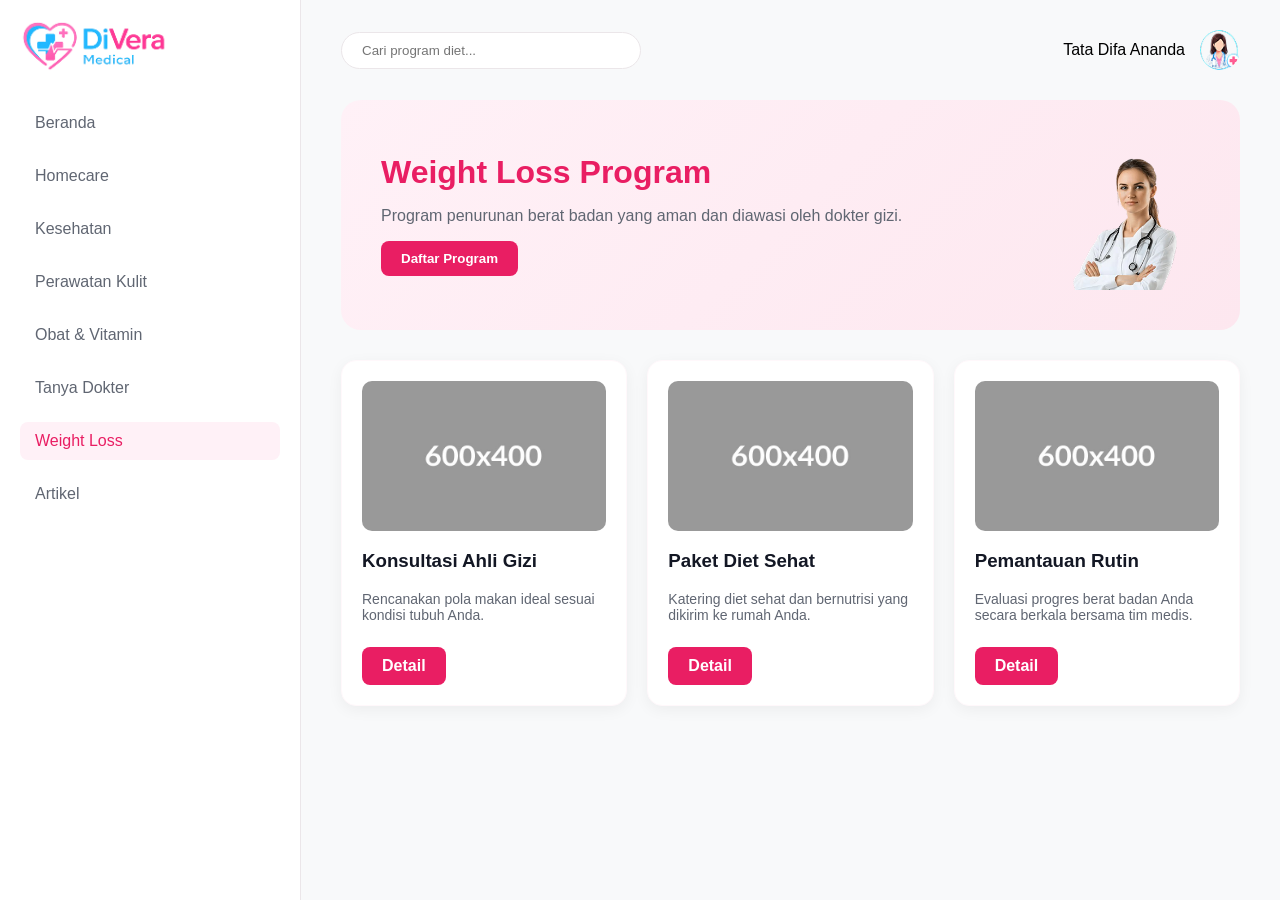
<file: weight-loss.html>
<!doctype html>
<html lang="id">
  <head>
    <meta charset="utf-8" />
    <meta name="viewport" content="width=device-width, initial-scale=1" />
    <link rel="icon" href="asset/img/logo.png" type="image/png" />
    <title>Weight Loss - DiVera Medical</title>
    <style>
      :root {
        --primary-pink: #e91e63;
        --white: #ffffff;
        --bg-color: #f8f9fa;
        --text-main: #131724;
        --text-muted: #606672;
      }
      body {
        margin: 0;
        font-family: "Inter", sans-serif;
        background-color: var(--bg-color);
        display: flex;
        min-height: 100vh;
      }
      .sidebar {
        width: 260px;
        background: var(--white);
        border-right: 1px solid #ebe6e9;
        padding: 20px;
        display: flex;
        flex-direction: column;
      }
      .sidebar .logo {
        width: 100%;
        max-width: 150px;
        margin-bottom: 30px;
      }
      .nav-links {
        display: flex;
        flex-direction: column;
        gap: 15px;
      }
      .nav-links a {
        text-decoration: none;
        color: var(--text-muted);
        font-weight: 500;
        padding: 10px 15px;
        border-radius: 8px;
        transition: all 0.3s;
      }
      .nav-links a:hover,
      .nav-links a.active {
        background: #fff1f7;
        color: var(--primary-pink);
      }
      .main-content {
        flex: 1;
        padding: 30px 40px;
        display: flex;
        flex-direction: column;
        overflow-y: auto;
      }
      header {
        display: flex;
        justify-content: space-between;
        align-items: center;
        margin-bottom: 30px;
      }
      .search-bar {
        padding: 10px 20px;
        border-radius: 20px;
        border: 1px solid #ebe6e9;
        width: 300px;
      }
      .user-info {
        display: flex;
        align-items: center;
        gap: 15px;
      }
      .user-info img {
        width: 40px;
        height: 40px;
        border-radius: 50%;
      }
      .page-banner {
        background: linear-gradient(135deg, #fff1f7, #fde7ef);
        padding: 40px;
        border-radius: 20px;
        display: flex;
        align-items: center;
        justify-content: space-between;
        margin-bottom: 30px;
      }
      .page-banner h1 {
        color: var(--primary-pink);
        margin: 0 0 10px 0;
        font-size: 32px;
      }
      .page-banner p {
        color: var(--text-muted);
      }
      .card-grid {
        display: grid;
        grid-template-columns: repeat(auto-fill, minmax(250px, 1fr));
        gap: 20px;
      }
      .card {
        background: var(--white);
        padding: 20px;
        border-radius: 15px;
        box-shadow: 0 4px 15px rgba(0, 0, 0, 0.05);
        border: 1px solid #fff8fb;
      }
      .card h3 {
        color: var(--text-main);
        margin-top: 0;
      }
      .card p {
        color: var(--text-muted);
        font-size: 14px;
      }
      .btn {
        background: var(--primary-pink);
        color: var(--white);
        padding: 10px 20px;
        border-radius: 8px;
        text-decoration: none;
        display: inline-block;
        font-weight: bold;
        border: none;
        cursor: pointer;
      }
      .btn:hover {
        background: #d81b60;
      }
    </style>
  </head>
  <body>
    <aside class="sidebar">
      <img src="asset/img/logo.png" alt="Logo" class="logo" />
      <nav class="nav-links">
        <a href="index.html">Beranda</a>
        <a href="homecare.html">Homecare</a>
        <a href="kesehatan.html">Kesehatan</a>
        <a href="perawatan-kulit.html">Perawatan Kulit</a>
        <a href="obat-vitamin.html">Obat & Vitamin</a>
        <a href="tanya-dokter.html">Tanya Dokter</a>
        <a href="weight-loss.html" class="active">Weight Loss</a>
        <a href="artikel-kalender-kehamilan.html">Artikel</a>
      </nav>
    </aside>
    <main class="main-content">
      <header>
        <input
          type="search"
          class="search-bar"
          placeholder="Cari program diet..."
        />
        <div class="user-info">
          <span>Tata Difa Ananda</span>
          <img src="asset/img/icon-female.png" alt="User" />
        </div>
      </header>
      <section class="page-banner">
        <div>
          <h1>Weight Loss Program</h1>
          <p>
            Program penurunan berat badan yang aman dan diawasi oleh dokter
            gizi.
          </p>
          <button class="btn">Daftar Program</button>
        </div>
        <img
          src="asset/img/female-doctor.png"
          alt="Doctor"
          style="height: 150px"
        />
      </section>
      <div class="card-grid">
        <div class="card">
          <img
            src="asset/img/600x400.jpg"
            alt="Diet"
            style="
              width: 100%;
              border-radius: 10px;
              margin-bottom: 15px;
              height: 150px;
              object-fit: cover;
            "
          />
          <h3>Konsultasi Ahli Gizi</h3>
          <p>Rencanakan pola makan ideal sesuai kondisi tubuh Anda.</p>
          <a href="#" class="btn" style="margin-top: 10px">Detail</a>
        </div>
        <div class="card">
          <img
            src="asset/img/600x400.jpg"
            alt="Diet"
            style="
              width: 100%;
              border-radius: 10px;
              margin-bottom: 15px;
              height: 150px;
              object-fit: cover;
            "
          />
          <h3>Paket Diet Sehat</h3>
          <p>Katering diet sehat dan bernutrisi yang dikirim ke rumah Anda.</p>
          <a href="#" class="btn" style="margin-top: 10px">Detail</a>
        </div>
        <div class="card">
          <img
            src="asset/img/600x400.jpg"
            alt="Diet"
            style="
              width: 100%;
              border-radius: 10px;
              margin-bottom: 15px;
              height: 150px;
              object-fit: cover;
            "
          />
          <h3>Pemantauan Rutin</h3>
          <p>
            Evaluasi progres berat badan Anda secara berkala bersama tim medis.
          </p>
          <a href="#" class="btn" style="margin-top: 10px">Detail</a>
        </div>
      </div>
    </main>
  </body>
</html>
</file>
